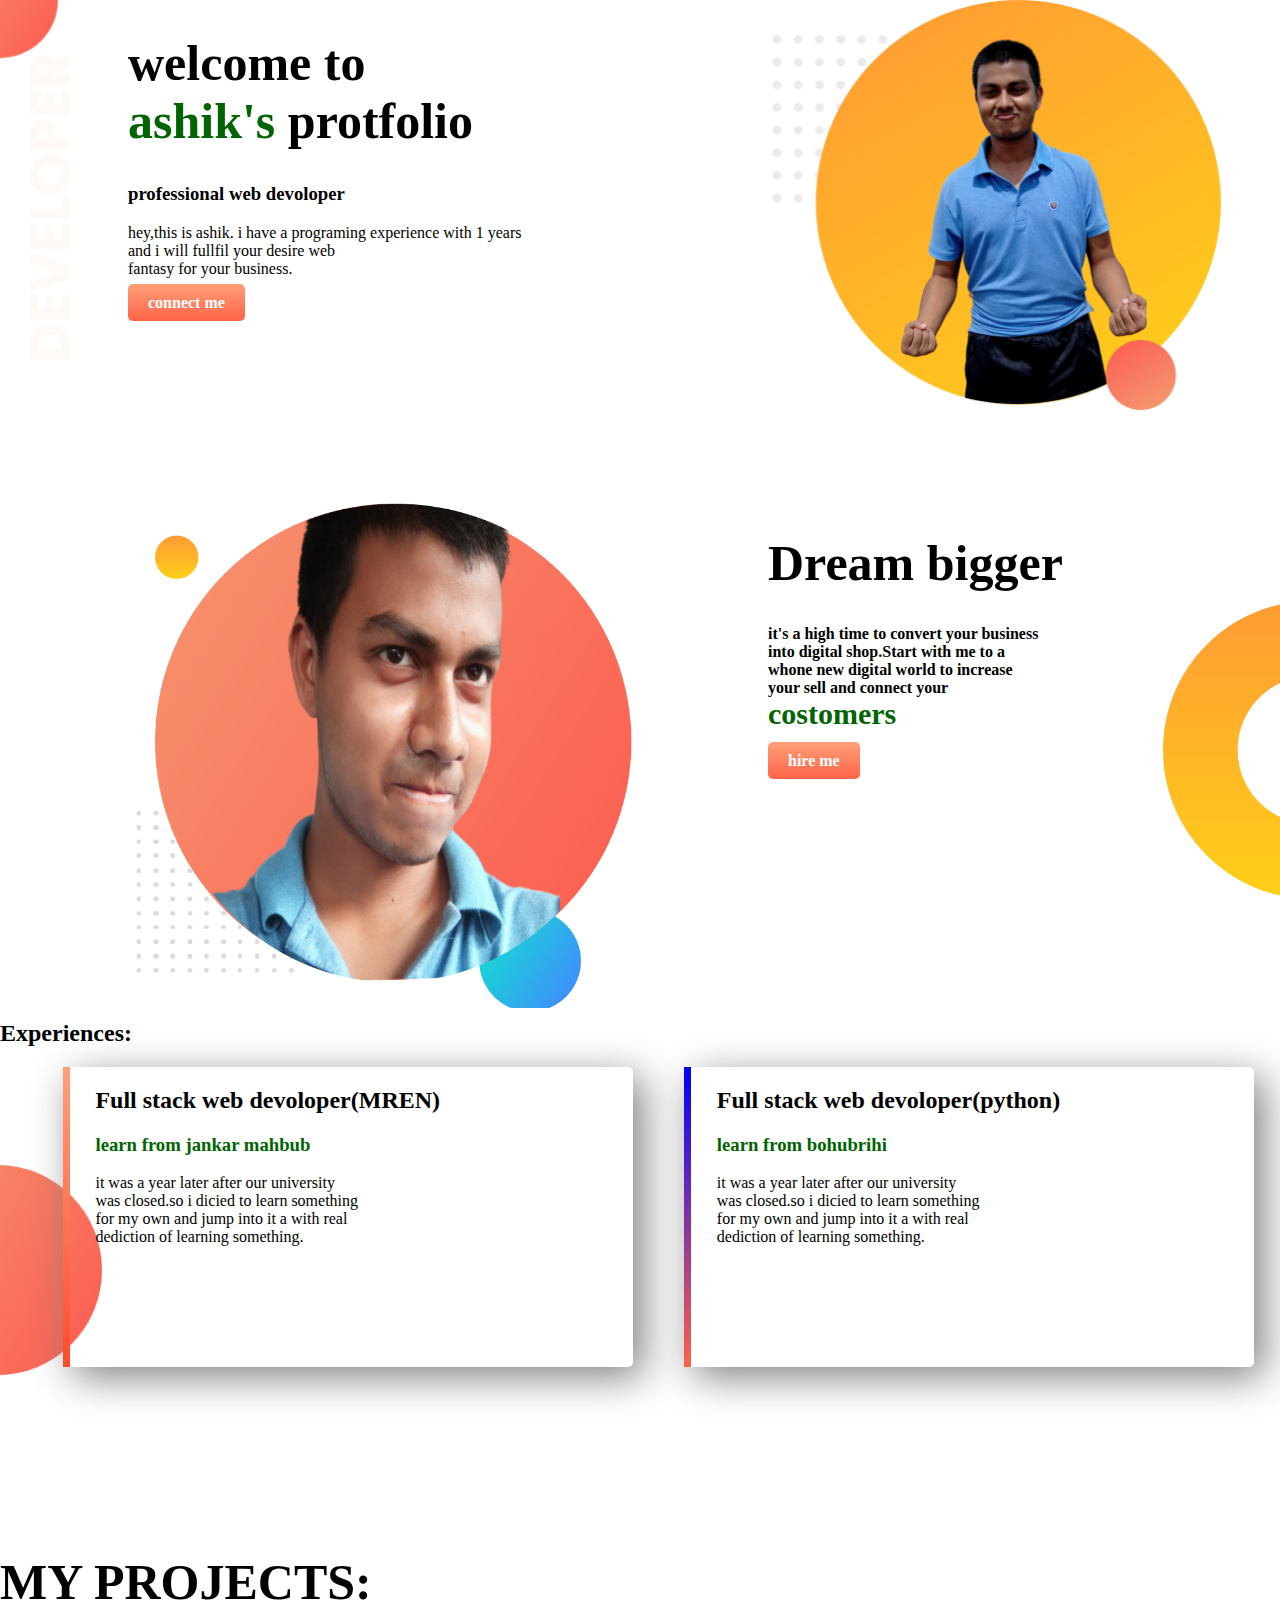
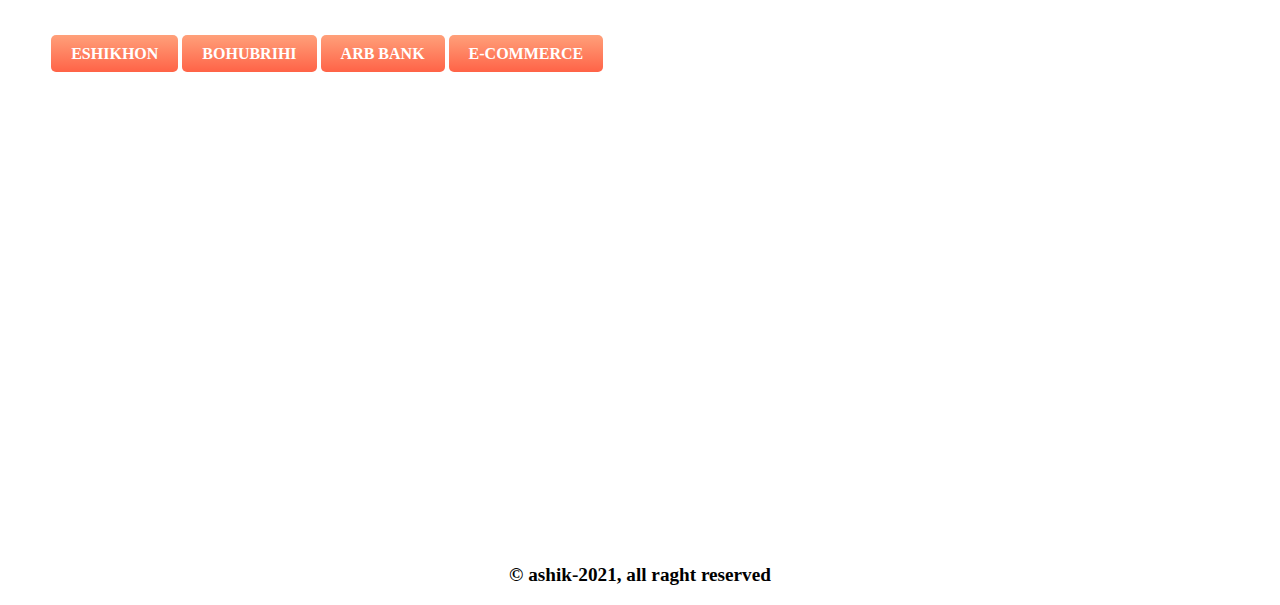
<file: index.html>
<!DOCTYPE html>
<html lang="en">
<head>
    <meta charset="UTF-8">
    <meta http-equiv="X-UA-Compatible" content="IE=edge">
    <meta name="viewport" content="width=device-width, initial-scale=1.0">
    <title>ashik web protfolio</title>
    <link rel="stylesheet" href="style.css">
</head>
<body>
    <section class="top-banner">
        
        <div class="half-width">
            
            <h1>welcome to<br><span class="highlight"> ashik's </span>protfolio</h1>
            <h3>professional web devoloper</h3>
            <p>hey,this is ashik. i have a programing
                 experience with 1 years <br> and i will 
                 fullfil your desire web<br> fantasy
                for your business.</p>
                <a class="linked-tab" target="_blank" href="https://www.linkedin.com/in/ashikurrahman7">connect me</a>
        </div>
        <div class="half-width">
            <img src="devoloper-portfolio\ashik1.png">
        </div>
    </section>
    <section class="dream-area">
        <div class="half-width">
            <img src="devoloper-portfolio\ashik3.png">
        </div>
        <div class="half-width">
            <h1>Dream bigger</h1>
            <h4>it's a high time to convert your business<br> 
                into digital shop.Start with me to a<br>
                whone new digital world to increase <br>
                your sell and connect your <br>
                <span class="highlight1">costomers</span></h5>
                <a class="linked-tab" target="_blank" href="https://www.linkedin.com/in/ashikurrahman7">hire me</a>
        </div>
    </section>
    <section class="experience">
        <h2>Experiences:</h2>
        <div id="full-stack1"class="half-width1 s-experience">
            <h2>Full stack web devoloper(python)</h2>
            <h3 class="highlight">learn from bohubrihi</h3>
            <p>it was a year later after our university<br>
                was closed.so i dicied to learn something<br>
                for my own and jump into it a with real<br>
                dediction of learning something.
            </p>
        </div>
        <div id = "full-stack"class="half-width1 s-experience">
            <h2>Full stack web devoloper(MREN)</h2>
            <h3 class="highlight">learn from jankar mahbub</h3>
            <p>it was a year later after our university<br>
                was closed.so i dicied to learn something<br>
                for my own and jump into it a with real<br>
                dediction of learning something.
            </p>
        </div>
    </section>
    <h1>MY PROJECTS: </h1>
    <section class="my-project">
        <a class="linked-tab" target="_blank" href="eshikhon/index.html">ESHIKHON</a>
        <a class="linked-tab" target="_blank" href="bohubrihi-mern/index.html">BOHUBRIHI</a>
        <a class="linked-tab" target="_blank" href="arb-bank/index.html">ARB BANK</a>
        <a class="linked-tab" target="_blank" href="e-commerce/index.html">E-COMMERCE</a>
    </section>
    <footer class="f">
        <p>&copy ashik-2021, all raght reserved</p>
    </footer>



    <!--<style type="text/css" src="js/bootstrap.min.js"></style>
    <style type="text/css" src="js/jquery-3.5.1.min.js"></style>
    <script src="https://cdn.jsdelivr.net/npm/bootstrap@5.0.0-beta1/dist/js/bootstrap.bundle.min.js"
        integrity="sha384-ygbV9kiqUc6oa4msXn9868pTtWMgiQaeYH7/t7LECLbyPA2x65Kgf80OJFdroafW"
        crossorigin="anonymous"></script>
    <script src="https://cdn.jsdelivr.net/npm/@popperjs/core@2.5.4/dist/umd/popper.min.js"
        integrity="sha384-q2kxQ16AaE6UbzuKqyBE9/u/KzioAlnx2maXQHiDX9d4/zp8Ok3f+M7DPm+Ib6IU"
        crossorigin="anonymous"></script>
    <script src="https://cdn.jsdelivr.net/npm/@popperjs/core@2.5.4/dist/umd/popper.min.js"
        integrity="sha384-q2kxQ16AaE6UbzuKqyBE9/u/KzioAlnx2maXQHiDX9d4/zp8Ok3f+M7DPm+Ib6IU"
        crossorigin="anonymous"></script>
    <script src="https://cdn.jsdelivr.net/npm/bootstrap@5.0.0-beta1/dist/js/bootstrap.min.js"
        integrity="sha384-pQQkAEnwaBkjpqZ8RU1fF1AKtTcHJwFl3pblpTlHXybJjHpMYo79HY3hIi4NKxyj"
        crossorigin="anonymous"></script>-->
</body>
</html>
</file>
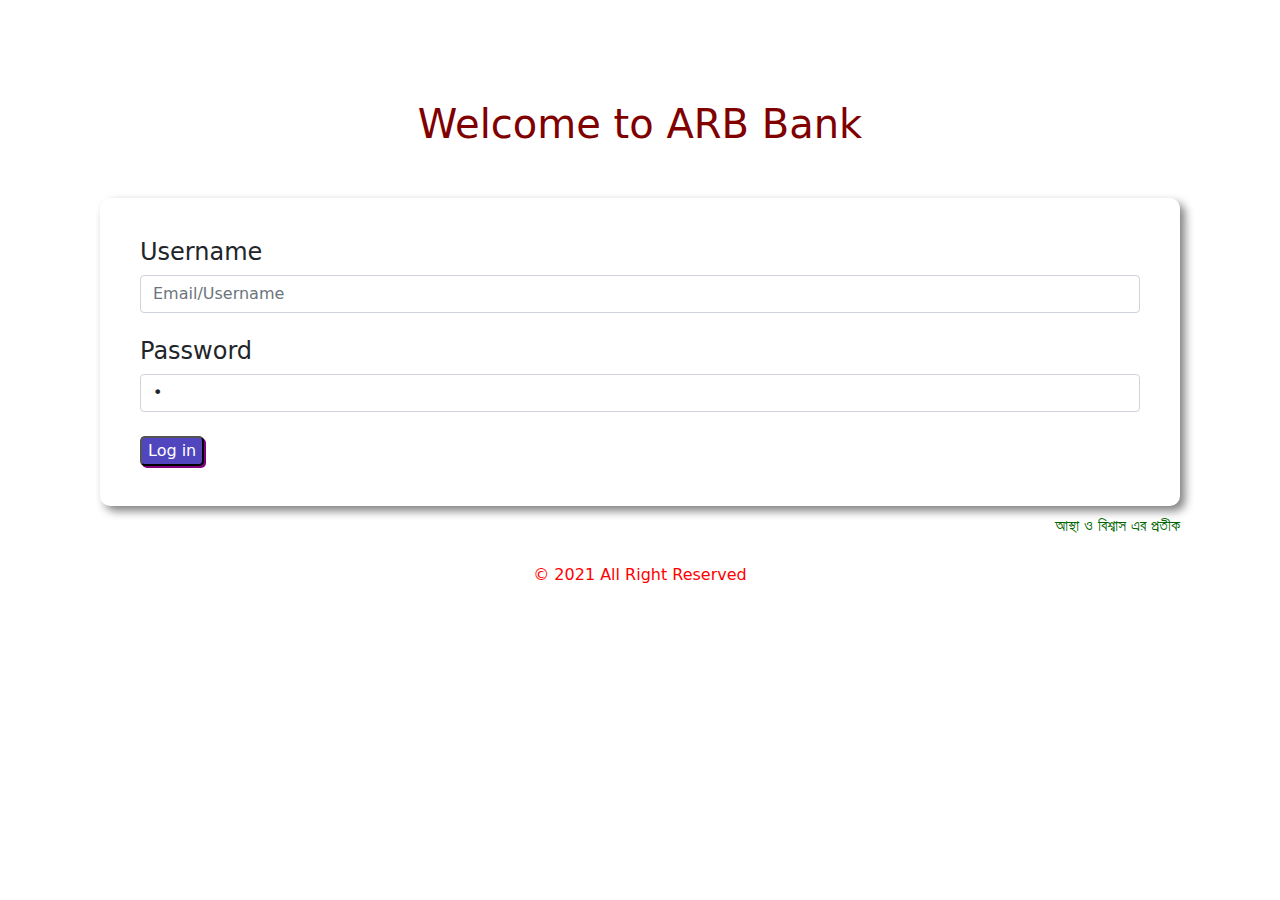
<file: arb-bank/index.html>
<!DOCTYPE html>
<html lang="en">
<head>
    <meta charset="UTF-8">
    <meta http-equiv="X-UA-Compatible" content="IE=edge">
    <meta name="viewport" content="width=device-width, initial-scale=1.0">
    <title>ARB Bank</title>
    <link rel="stylesheet" type="text/css" href="css/bootstrap.min.css">
    <link rel="stylesheet" type="text/css" href="css/style.css">
</head>
<body>
    <div id = "login-area">
        <h1 class="bank-title">Welcome to ARB Bank</h1>
        <div class="submit-area">
            <h4>Username</h4>
            <input id="emailform" type="text" class="form-control" placeholder="Email/Username">
            <br>
            <h4>Password</h4>
            <input value="7" id="passwordform" type="password" class="form-control" id=""placeholder="Password" ><br>
            <button id="login" class="submit-button">Log in</button>
        </div>
    </div>
    <div id = 'transaction-area'>
        <div class="row">
            <div class="col-md-4 ">
                <div class="deposit status">
                <h5>Deposit</h5>
                <h2>$ <span id='currentDeposit'>00</span></h2>
                </div>
            </div>
            <div class="col-md-4 ">
                <div class="withdrow status">
                <h5>Withdrow</h5>
                <h2>$ <span id="currentwithdrow">00</span></h2>
                </div>
            </div>
            <div class="col-md-4">
                <div id = "newbalance" class="balance status">
                <h5 id='balanceclick'>Balance</h4>
                <h2 id='balancehide'>$ <span id ='balance'>1240</span></h2>
                <button  id="hidebalance">Hide</button>
                </div>
            </div>
        </div>
        <!--button er jonno use kora hoyche-->
        <div class="row">
            <div class="col-md-6 submit-area">
                <h4>Deposit</h4>
              
                <input id='depositAmount' type="text" class="form-control" placeholder="$ deposit amount"><br>
                <button id='addDeposit' class="submit-button">Deposit</button>
            </div>
            <div class="col-md-6 submit-area">
                <h4>Withdrow</h4>
                <input id = "withdrowamount"type="text" class="form-control" placeholder="$ withdwrow amount"><br>
                <button id="getwithdrow" class="submit-button">Withdrow</button>
            </div>
        </div>
    </div>

    <div class="footer">
        <h6> আস্থা ও বিশ্বাস এর প্রতীক</h6>
        <p class="footer1">&copy 2021 All Right Reserved</p>

    </div>

    


    <script src="function.js"></script>
    <style type="text/css" src="js/bootstrap.min.js"></style>
    <style type="text/css" src="js/jquery-3.5.1.min.js"></style>
</body>
</html>
</file>
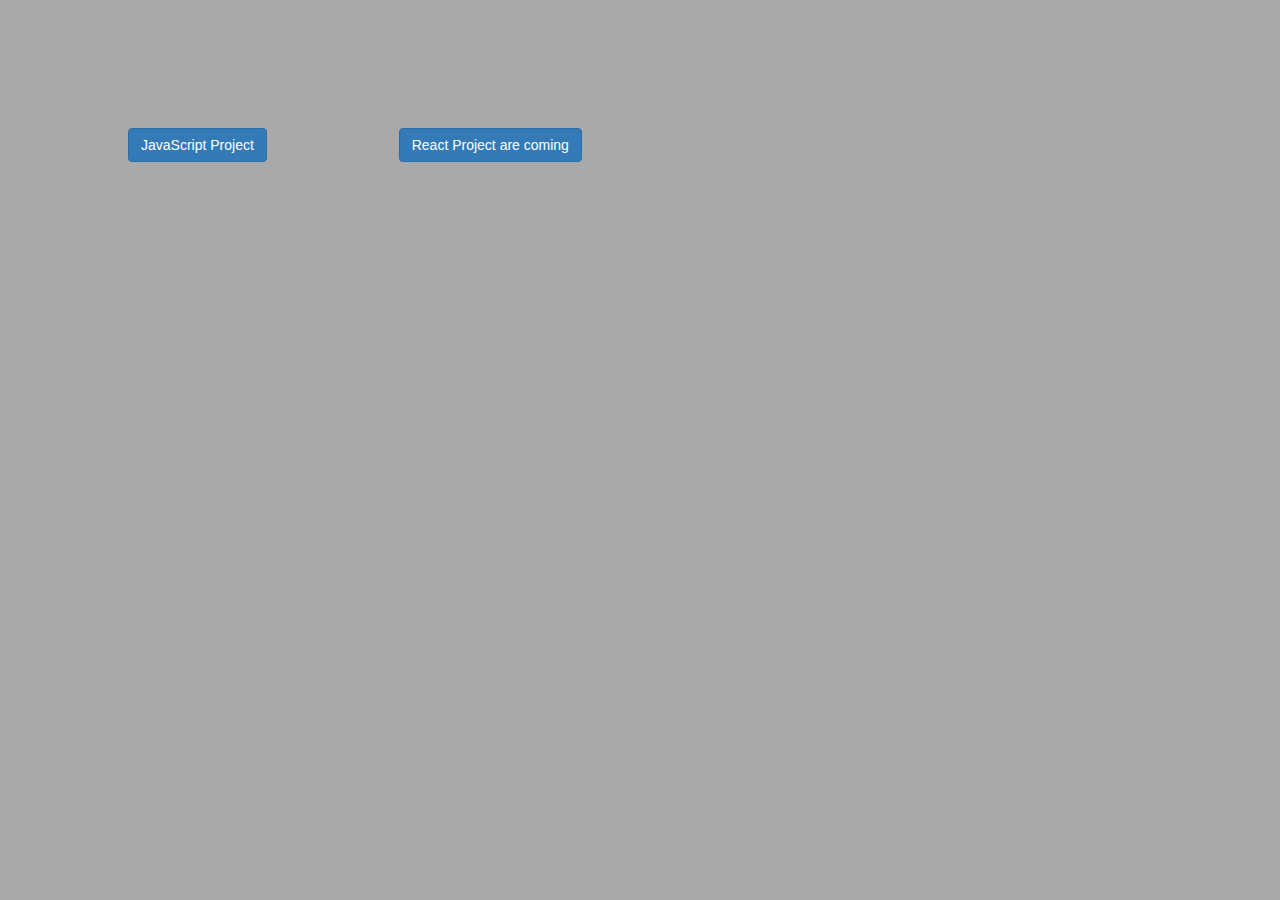
<file: bohubrihi-mern/index.html>
<!DOCTYPE html>
<html lang="en">
<head>
    <meta charset="UTF-8">
    <meta http-equiv="X-UA-Compatible" content="IE=edge">
    <meta name="viewport" content="width=device-width, initial-scale=1.0">
    <link rel="stylesheet" href="https://maxcdn.bootstrapcdn.com/bootstrap/3.4.1/css/bootstrap.min.css">
    <title>Bohubrihi MERN Stack</title>
</head>
<body style="background-color:darkgray">
    <button class="btn btn-primary" style="text-align: center; margin-left: 10%; margin-top: 10%;"
    onclick="window.location.href='javascript_project/index.html'">
    JavaScript Project</button>
    <button class="btn btn-primary" style="text-align: center; margin-left: 10%; margin-top: 10%;"
        onclick="window.location.href='react-project/index.html'">
        React Project are coming</button>
    
    <!-- jQuery library -->
    <script src="https://ajax.googleapis.com/ajax/libs/jquery/3.6.0/jquery.min.js"></script>
    
    <!-- Latest compiled JavaScript -->
    <script src="https://maxcdn.bootstrapcdn.com/bootstrap/3.4.1/js/bootstrap.min.js"></script>
</body>
</html>
</file>
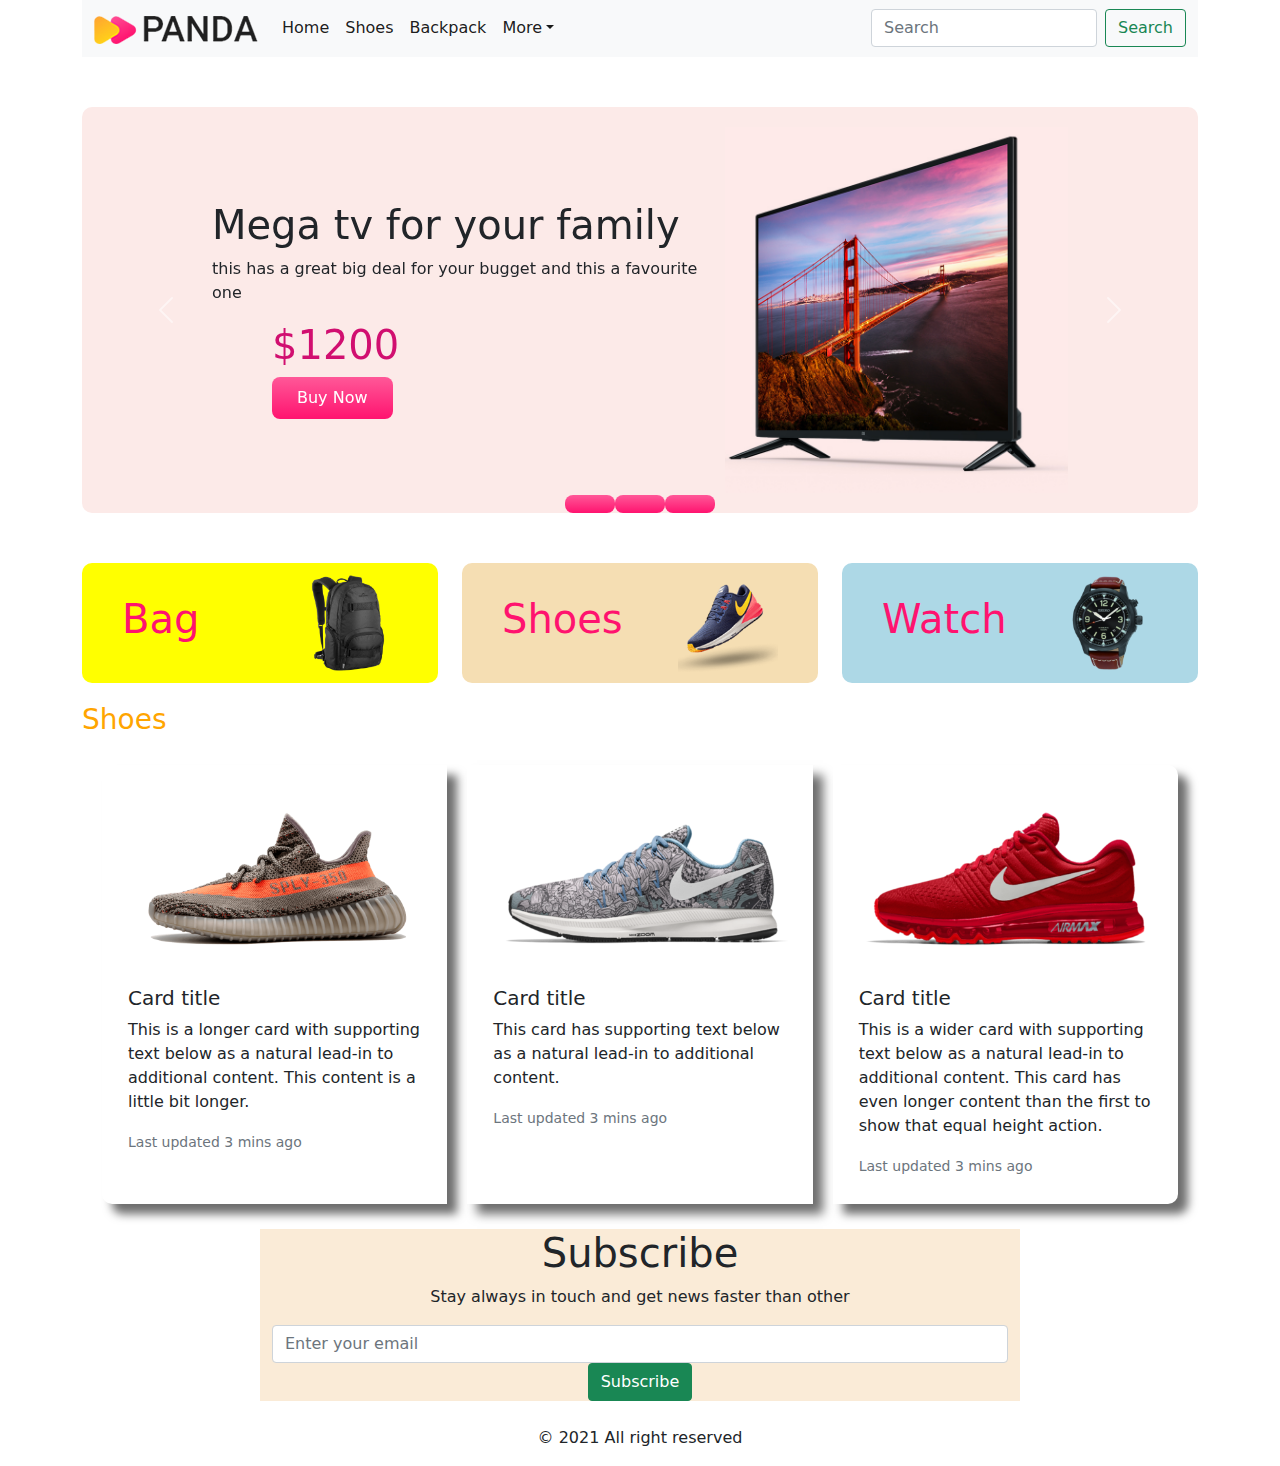
<file: e-commerce/index.html>
<!DOCTYPE html>
<html lang="en">
<head>
    <meta charset="UTF-8">
    <meta http-equiv="X-UA-Compatible" content="IE=edge">
    <meta name="viewport" content="width=device-width, initial-scale=1.0">
    <title>ashik & Co.</title>
    <link href="https://cdn.jsdelivr.net/npm/bootstrap@5.0.0-beta1/dist/css/bootstrap.min.css" 
    rel="stylesheet" integrity="sha384-giJF6kkoqNQ00vy+HMDP7azOuL0xtbfIcaT9wjKHr8RbDVddVHyTfAAsrekwKmP1"
    crossorigin="anonymous">
    <link rel="stylesheet" href="css/bootstrap.min.css">
    <link rel="stylesheet" href="style.css">
</head>
<body>
    <div class="container">
    <nav class="navbar navbar-expand-lg navbar-light bg-light">
        <div class="container-fluid">
            <a class="navbar-brand" href="#">
                <img src="resourse/logo.png" alt="">
            </a>
            <button class="navbar-toggler" type="button" data-bs-toggle="collapse" data-bs-target="#navbarSupportedContent"
                aria-controls="navbarSupportedContent" aria-expanded="false" aria-label="Toggle navigation">
                <span class="navbar-toggler-icon"></span>
            </button>
            <div class="collapse navbar-collapse" id="navbarSupportedContent">
                <ul class="navbar-nav me-auto mb-2 mb-lg-0">
                    <li class="nav-item">
                        <a class="nav-link active" aria-current="page" href="#">Home</a>
                    </li>
                    <li class="nav-item">
                        <a class="nav-link active" href="#">Shoes</a>
                    </li>
                    <li class="nav-item">
                        <a class="nav-link active" href="#">Backpack</a>
                    </li>
                    <li class="nav-item dropdown">
                        <a class="nav-link dropdown-toggle active" href="#" id="navbarDropdown" role="button"
                            data-bs-toggle="dropdown" aria-expanded="false"> More</a>
                        <ul class="dropdown-menu" aria-labelledby="navbarDropdown">
                            <li><a class="dropdown-item" href="#">Help</a></li>
                            <li><a class="dropdown-item" href="#">Contact Info</a></li>
                            <li>
                                <hr class="dropdown-divider">
                            </li>
                            <li><a class="dropdown-item" href="#">About us</a></li>
                        </ul>
                    </li>
                    
                </ul>
                <form class="d-flex">
                    <input class="form-control me-2" type="search" placeholder="Search" aria-label="Search">
                    <button class="btn btn-outline-success" type="submit">Search</button>
                </form>
            </div>
        </div>
    </nav>
    </div>

<div class="container">
<div id="carouselExampleCaptions" class="carousel slide bg-orange" data-bs-ride="carousel">
    <div class="carousel-indicators">
        <button type="button" data-bs-target="#carouselExampleCaptions" data-bs-slide-to="0" class="active btn btn-primary"
            aria-current="true" aria-label="Slide 1"></button>
        <button type="button" data-bs-target="#carouselExampleCaptions" data-bs-slide-to="1" class="btn btn-primary"
            aria-label="Slide 2"></button>
        <button type="button" data-bs-target="#carouselExampleCaptions" data-bs-slide-to="2" class="btn btn-primary"
            aria-label="Slide 3"></button>
    </div>
    <div class="carousel-inner">
        <div class="carousel-item active">
          <div class="row align-items-center">
            <div class="col-md-7">
                <h1>Mega tv for your family</h1>
                <p>this has a great big deal for your bugget and this a favourite one</p>
                <div class="center"><h1>$1200</h1>
                <button class="btn btn-primary"> Buy Now</button></div>
            </div>
            <div class="col-md-5">
            <img src="resourse/banner-images/tv.png" class="d-block w-100" alt="...">
            </div>
        </div>
        </div>
        <div class="carousel-item">
            <div class="row align-items-center">
                <div class="col-md-7">
                    <h1>Mega tv for your family</h1>
                    <p>this has a great big deal for your bugget and this a favourite one</p>
                    <div class="center">
                        <h1>$1200</h1>
                        <button class="btn btn-primary"> Buy Now</button>
                    </div>
                </div>
            <div class="col-md-5">
            <img src="resourse/banner-images/headphone.png" class="d-block w-100" alt="...">
            </div>
        </div>
        </div>
            <div class="carousel-item">
                <div class="row align-items-center">
                    <div class="col-md-7">
                        <h1>Mega tv for your family</h1>
                        <p>this has a great big deal for your bugget and this a favourite one</p>
                        <div class="center">
                            <h1>$1200</h1>
                            <button class="btn btn-primary"> Buy Now</button>
                        </div>
                    </div>
                <div class="col-md-5">
            <img src="resourse/banner-images/xbox.png" class="d-block w-100" alt="...">
            </div>
            </div>
        </div>
    </div>
    <button class="carousel-control-prev btn1" type="button" data-bs-target="#carouselExampleCaptions" data-bs-slide="prev">
        <span class="carousel-control-prev-icon" aria-hidden="true"></span>
        <span class="visually-hidden">Previous</span>
    </button>
    <button class="carousel-control-next btn1" type="button" data-bs-target="#carouselExampleCaptions" data-bs-slide="next">
        <span class="carousel-control-next-icon" aria-hidden="true"></span>
        <span class="visually-hidden">Next</span>
    </button>
</div>
</div>

<div class="container catagories">
    <div class="row">
        <div class="col-md-4">
            <div class="d-flex justify-content-between align-items-center cat1">
                <h1>Bag</h1>
                <img class="catimage" src="resourse/categories/bag.png" >
            </div>
        </div>
        <div class="col-md-4">
            <div class="d-flex justify-content-between align-items-center cat2">
            <h1>Shoes</h1>
            <img src ="resourse/categories/shoes.png">
           </div>
        </div>
        <div class="col-md-4">
            <div class="d-flex justify-content-between align-items-center cat3">
            <h1>Watch</h1>
            <img src = "resourse/categories/watch.png">
            </div>
        </div>
    </div>
</div>



<div class="container shoes" id="shoes">
    <h3 class="textShoes">Shoes</h3>
    <div class="card-group">
        <div class="card">
            <img  src="resourse/shoes/shoe-1.png" class="card-img-top" alt="Card image cap">
            <div class="card-body">
                <h5 class="card-title">Card title</h5>
                <p class="card-text">This is a longer card with supporting text below as a natural lead-in to additional
                    content. This content is a little bit longer.</p>
                <p class="card-text"><small class="text-muted">Last updated 3 mins ago</small></p>
            </div>
        </div>
        <div class="card">
            <img class="card-img-top" src="resourse/shoes/shoe-2.png" alt="Card image cap">
            <div class="card-body">
                <h5 class="card-title">Card title</h5>
                <p class="card-text">This card has supporting text below as a natural lead-in to additional content.</p>
                <p class="card-text"><small class="text-muted">Last updated 3 mins ago</small></p>
            </div>
        </div>
        <div class="card">
            <img class="card-img-top" src="resourse/shoes/shoe-3.png" alt="Card image cap">
            <div class="card-body">
                <h5 class="card-title">Card title</h5>
                <p class="card-text">This is a wider card with supporting text below as a natural lead-in to additional
                    content. This card has even longer content than the first to show that equal height action.</p>
                <p class="card-text"><small class="text-muted">Last updated 3 mins ago</small></p>
            </div>
        </div>
    </div>
</div>


<div class="container padding">
    <div class="row">
        <div class="col-md-2">
        </div>
        <div class="col-md-8 subscribe">
            <h1 class="align-items-center">Subscribe</h1>
            <p>Stay always in touch and get news faster than other</p>
            <div>
                <input class="form-control"  type="text" placeholder="Enter your email" aria-label="search">
                <button class="btn btn-success">Subscribe</button>
                
            </div>
        </div>
    </div>
</div>


<div class="footer padding">
    <p>&copy; 2021 All right reserved</p>
</div>












    <script src="https://code.jquery.com/jquery-3.5.1.min.js"
        integrity="sha256-9/aliU8dGd2tb6OSsuzixeV4y/faTqgFtohetphbbj0="
        crossorigin="anonymous"></script>
    <script src="https://cdn.jsdelivr.net/npm/bootstrap@5.0.0-beta1/dist/js/bootstrap.bundle.min.js"
        integrity="sha384-ygbV9kiqUc6oa4msXn9868pTtWMgiQaeYH7/t7LECLbyPA2x65Kgf80OJFdroafW"
        crossorigin="anonymous"></script>
    <script src="https://cdn.jsdelivr.net/npm/@popperjs/core@2.5.4/dist/umd/popper.min.js"
        integrity="sha384-q2kxQ16AaE6UbzuKqyBE9/u/KzioAlnx2maXQHiDX9d4/zp8Ok3f+M7DPm+Ib6IU"
        crossorigin="anonymous"></script>
    <script src="js/bootstrap.min.js"></script>
    <script src="js/popper.js"></script>
    <script src="js/jquery-3.5.1.min.js"></script>
</body>
</html>
</file>
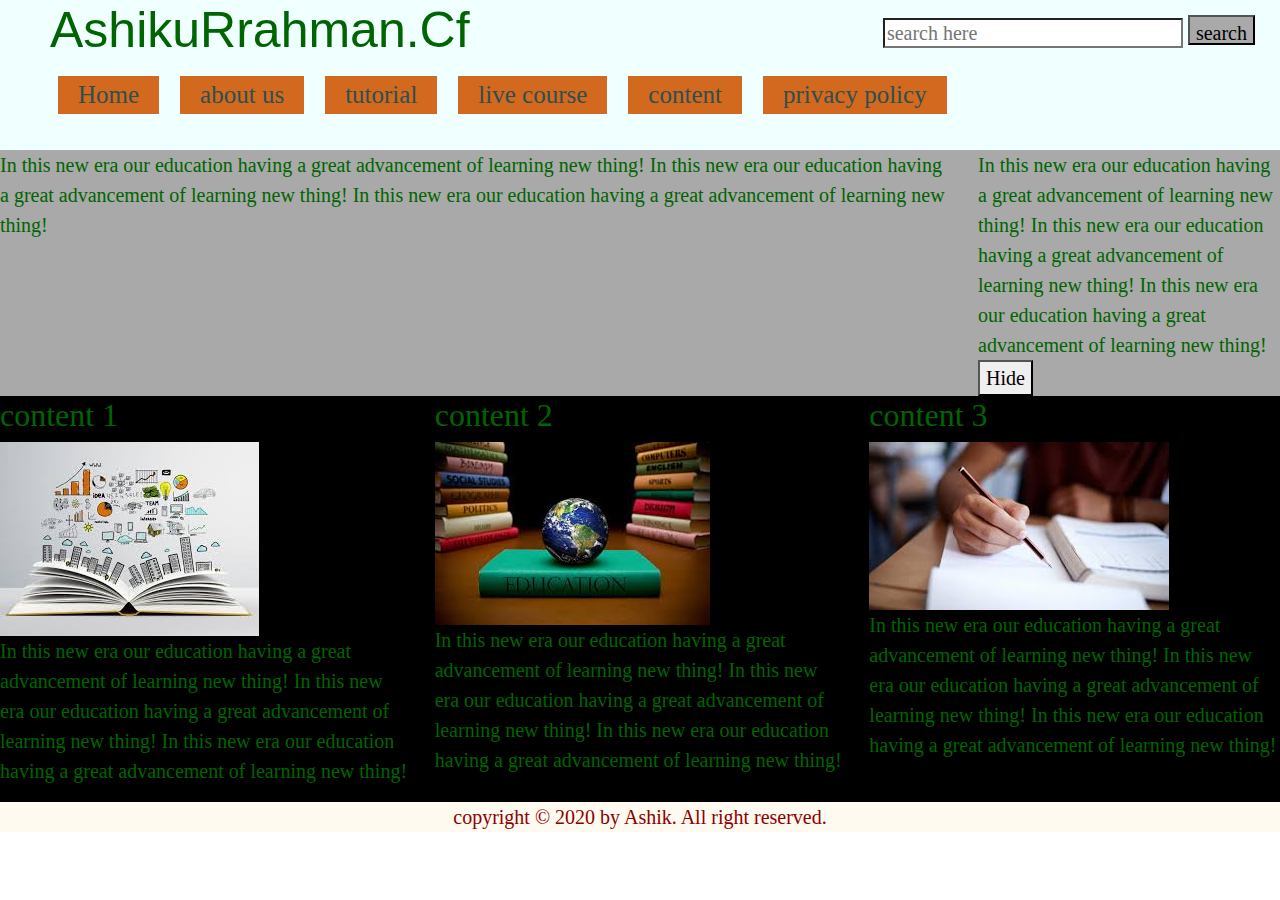
<file: eshikhon/index.html>
<!DOCTYPE HTML>
<html  lang="en-US">
     <head>
    <title>AshikurRahman.Cf</title>
    <meta charset="utf-8">
         <!--<link href="https://cdn.jsdelivr.net/npm/bootstrap@5.0.0-beta1/dist/css/bootstrap.min.css" rel="stylesheet" integrity="sha384-giJF6kkoqNQ00vy+HMDP7azOuL0xtbfIcaT9wjKHr8RbDVddVHyTfAAsrekwKmP1" crossorigin="anonymous">-->
         <link rel="stylesheet" type="text/css" href="css/bootstrap.min.css">
         <link rel="stylesheet" type="text/css" href="css/index.css">
    </head>
  <body>
    <div class="index">
         <div class="header full-width">
          <h1><a href="index.html">AshikuRrahman.Cf</a> </h1>
             <div class="search">
                 <input type="search" placeholder="search here">
                 <input type="submit" value="search">
             </div>
             <ul class="full-width">
                 <li><a href="" target="_blank">Home</a></li>
                 <li><a href="">about us</a></li>
                 <li><a href="">tutorial</a></li>
                 <li><a href="">live course</a></li>
                 <li><a href="">content</a></li>
                 <li><a href="">privacy policy</a></li>
             </ul>
        </div>
          <div class="row main-body">
            <div class="col-9 main-content">
              In this new era our education having
                a great advancement of learning new thing!
              In this new era our education having
                a great advancement of learning new thing!
              In this new era our education having
                a great advancement of learning new thing!
              </div>            
              <div class="col-3 right-sidebar">
                  In this new era our education having
                a great advancement of learning new thing!
              In this new era our education having
                a great advancement of learning new thing!
              In this new era our education having
                a great advancement of learning new thing!
                  <button>Hide</button>
              </div>

        
        </div>
           <div class="row other full width">
               <div class="col content">
                   <a href=""><h2>content 1</h2></a>
                   <a href=""><img src="image/image%203.jpg"></a>
                   <p>In this new era our education having
                a great advancement of learning new thing!
              In this new era our education having
                a great advancement of learning new thing!
              In this new era our education having
                a great advancement of learning new thing!</p>
                   </div>
               <div class="col content">
                   <a href=""><h2>content 2</h2></a>
                   <a href=""><img src="image/image%202.jpg"></a>
                   <p>In this new era our education having
                a great advancement of learning new thing!
              In this new era our education having
                a great advancement of learning new thing!
              In this new era our education having
                a great advancement of learning new thing!</p>
                   </div>
               <div class="col content">
                   <a href=""><h2>content 3</h2></a>
                   <a href=""><img src="image/image1.jpg"></a>
                   <p>In this new era our education having
                a great advancement of learning new thing!
              In this new era our education having
                a great advancement of learning new thing!
              In this new era our education having
                a great advancement of learning new thing!</p>
                   </div>
           </div>
            <div class="footer full-width">
                <div class="copy">
                    copyright &copy; 2020 by Ashik. All right reserved.
                </div>
        </div>
           
      
      </div> 
        <script src="js/bootstrap.min.js"></script>
        <script src="js/jquery-3.5.1.min.js"></script>
        <script src="js/index.js"></script>
        <!--<script src="https://cdn.jsdelivr.net/npm/bootstrap@5.0.0-beta1/dist/js/bootstrap.bundle.min.js" integrity="sha384-ygbV9kiqUc6oa4msXn9868pTtWMgiQaeYH7/t7LECLbyPA2x65Kgf80OJFdroafW" crossorigin="anonymous"></script>
        <script src="https://cdn.jsdelivr.net/npm/@popperjs/core@2.5.4/dist/umd/popper.min.js" integrity="sha384-q2kxQ16AaE6UbzuKqyBE9/u/KzioAlnx2maXQHiDX9d4/zp8Ok3f+M7DPm+Ib6IU" crossorigin="anonymous"></script>
         <script src="https://cdn.jsdelivr.net/npm/@popperjs/core@2.5.4/dist/umd/popper.min.js" integrity="sha384-q2kxQ16AaE6UbzuKqyBE9/u/KzioAlnx2maXQHiDX9d4/zp8Ok3f+M7DPm+Ib6IU" crossorigin="anonymous"></script>
        <script src="https://cdn.jsdelivr.net/npm/bootstrap@5.0.0-beta1/dist/js/bootstrap.min.js" integrity="sha384-pQQkAEnwaBkjpqZ8RU1fF1AKtTcHJwFl3pblpTlHXybJjHpMYo79HY3hIi4NKxyj" crossorigin="anonymous"></script>-->
    </body>
</html>
</file>
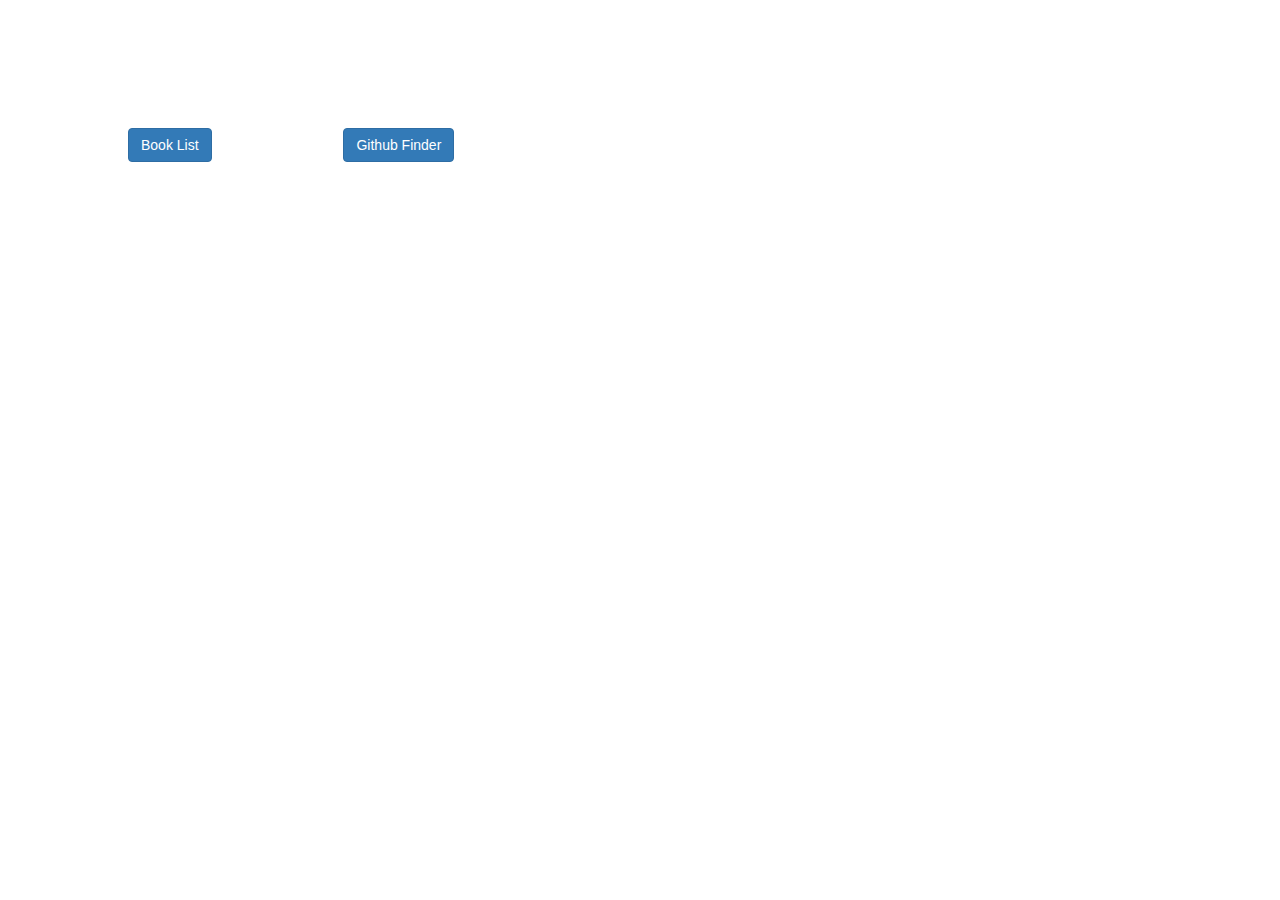
<file: bohubrihi-mern/javascript_project/index.html>
<!DOCTYPE html>
<html lang="en">

<head>
    <meta charset="UTF-8">
    <meta http-equiv="X-UA-Compatible" content="IE=edge">
    <meta name="viewport" content="width=device-width, initial-scale=1.0">
    <link rel="stylesheet" href="https://maxcdn.bootstrapcdn.com/bootstrap/3.4.1/css/bootstrap.min.css">
    <title>Bohubrihi MERN Stack</title>
</head>

<body>
    <button class="btn btn-primary" style="text-align: center; margin-left: 10%; margin-top: 10%;"
        onclick="window.location.href='Book List/index.html'">
        Book List</button>
    <button class="btn btn-primary" style="text-align: center; margin-left: 10%; margin-top: 10%;"
        onclick="window.location.href='GitHub Finder/index.html'">
        Github Finder</button>

    <!-- jQuery library -->
    <script src="https://ajax.googleapis.com/ajax/libs/jquery/3.6.0/jquery.min.js"></script>

    <!-- Latest compiled JavaScript -->
    <script src="https://maxcdn.bootstrapcdn.com/bootstrap/3.4.1/js/bootstrap.min.js"></script>
</body>

</html>
</file>
<file: style.css>
section{
    height: 500px;
}
body{
    margin: 0px;
}
h1{
    font-family: 'Big Shoulders Stencil Display', cursive;
    font-size: 50px;
}
.highlight{
    color: darkgreen;
}
.highlight1{
    font-size: 30px;
    color: darkgreen;
}
.top-banner{
    background-image: url("devoloper-portfolio/top-banner.png");
    background-repeat:no-repeat;
}
.half-width{
    width: 40%;
    float: left;
    margin-left: 5%;
    padding-left: 5%;
    
}
.half-width img{
    width: 100%;

}

.linked-tab{
    text-decoration: none;
    background-image: linear-gradient(lightSalmon,tomato);
    padding: 10px 20px;
    border-radius: 5px;
    color: white;
    font-weight: bold;

}
.dream-area{
    background-image: url(devoloper-portfolio/dream-bg.png);
    background-repeat: no-repeat;
    background-position: right;
}
.half-width1{
    width: 40%;
    float: right;
    margin-left: 2%;
    margin-right: 2%;
    padding-right: 2%;
    padding-left: 2%;
}

.s-experience{
    box-shadow: 10px 10px 40px grey;
    border-radius: 5px;
    height: 60%;
}
.experience{
    background-image: url(devoloper-portfolio/exp-bg.png);
    background-repeat: no-repeat;
    background-position: left;
    background-size: 8%;
}
#full-stack{
    border-left: 7px solid;
    border-image: linear-gradient(180deg, lightSalmon,rgb(253, 75, 44));
    border-image-slice: 1;
}
#full-stack1{
    border-left: 7px solid;
    border-image: linear-gradient(180deg, blue,tomato);
    border-image-slice: 1;
}
.f p{
    text-align: center;
    font-size: larger;
    font-weight: 700;
}
.my-project{
    margin-left: 4%;
}
</file>
<file: arb-bank/css/style.css>
body{
    padding: 100px;
}
.bank-title{
    text-align: center;
    color:maroon;
}
.submit-area{
    padding: 40px;
    margin-top: 50px;
    border-radius: 10px;
    box-shadow: 5px 5px 10px gray;
}
.submit-button{
    background-color: rgb(82, 70, 190);
    color: white;
    border-radius: 5px;
    box-shadow: 2px 2px purple;
    
}
#transaction-area{
    display: none;
}
.deposit{
    background-color: lightsalmon;
    border: 10px;
    border-radius: 5px 5px gray;
}
.withdrow{
    background-color: lightcoral;
}
.balance{
    background-color: green;
}
.status{
    padding: 20px;
    margin: 0 30px;
    border-radius: 10px;
    box-shadow: 5px 5px black;
}
.footer{
    color: darkgreen;
    text-align: right;
    padding-top: 10px;
}
.footer1{
    text-align: center;
    color: red;
    padding-top: 20px;
}
#hidebalance{
    background-color: darkgreen;
    border-radius: 8px;
    box-shadow: 2px 2px darkgreen;
}
</file>
<file: e-commerce/style.css>
.btn1{
    background: none;
    border: none;
}
.bg-orange{
    background-color: #fceae8;
    margin-top: 50px;
    border-radius: 10px;
}
.carousel-item{
    padding: 20px 130px;
}
.center{
    padding-left: 60px;
    color: rgb(209, 15, 112);
}
.btn-primary{
    background-image: linear-gradient(to bottom,#ff5898, #ff136f 100%);
    color: #fff;
    border: none;
    border-radius: 8px;
    padding: 9px 25px;
    cursor: pointer;
    
}
.cat1{
    background-color: yellow;

}
.cat2{
    background-color: wheat;
}
.cat3{
    background-color: lightblue;
}
.catagories{
    margin-top: 50px;
    color: #ff136f;
}
.catagories img{
    width: 100px;
}
.cat1,.cat2,.cat3{
    padding: 10px 40px;
    border-radius: 10px;
}
.card{
    border: none;
    margin: 20px 20px;
    padding: 10px 10px;
    border-radius: 10px;
    box-shadow: 10px 10px 10px  rgb(110, 110, 110);
}
.textShoes{
    padding-top: 20px;
    color: orange
}
.subscribe{
    background-color: antiquewhite;
    text-align: center;
}
.padding{
    padding-top: 25px;
}
.footer{
    text-align: center;
}
</file>
<file: eshikhon/css/index.css>
body{
    font-family: cursive;
    color:darkgreen;
    font-size: 20px;
}
a{
    text-decoration: none;
    color: inherit;
}
.index{
    background-color:darkgray;
    margin: 0 auto;
}
.full-width{
    width: 100%;
    overflow: hidden;
    clear: both;
    display: block;
    box-sizing: border-box;
}
.header{
    padding-left: 50px;
    background-color: azure;
}
.header h1{
    font-size: 50px;
    font-family: sans-serif;
    color: inherit;
    float:left;
}
.search{
    float: right;
    margin-right: 25px;
    margin-top: 15px;
}
.header input[type="search"]{
    background-color: white;
    height: 30px;
    width: 300px;
}
.header input[type="submit"]{
    background-color:darkgray;
    height: 30px; 
}
.header ul{
    margin: 20px 0;
    padding: 0;
}
.header ul li{
    display: inline-block;
    list-style-type: none;
}

.header ul li a{
    background-color:chocolate;
    padding: 0 20px;
    float: left;
    font-size: 25px;
    margin: 8px;
    color: darkslategray;
}
a:hover{
    color:darkslategrey;
}
.header ul li a:hover{
    background-color: azure;
}
.other{
    background-color: black;
}

.footer{
    background-color:floralwhite;
    text-align: center;
    color: darkred;
}
</file>
